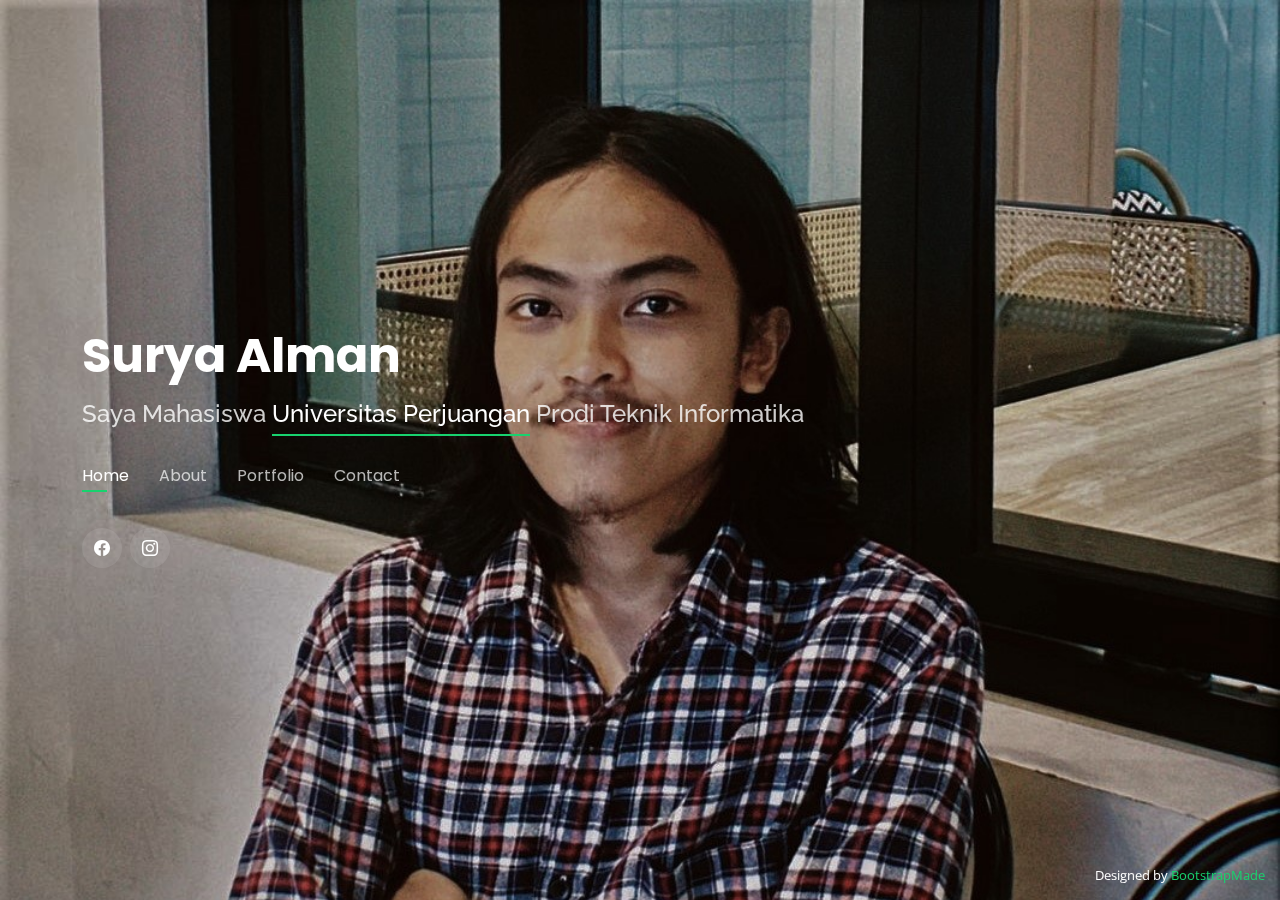
<file: index.html>
<!DOCTYPE html>
<html lang="en">

<head>
  <meta charset="utf-8">
  <meta content="width=device-width, initial-scale=1.0" name="viewport">

  <title>Surya Alman</title>
  <meta content="" name="description">
  <meta content="" name="keywords">

  <!-- Favicons -->
  <link href="assets/img/favicon.png" rel="icon">
  <link href="assets/img/apple-touch-icon.png" rel="apple-touch-icon">

  <!-- Google Fonts -->
  <link href="https://fonts.googleapis.com/css?family=Open+Sans:300,300i,400,400i,600,600i,700,700i|Raleway:300,300i,400,400i,500,500i,600,600i,700,700i|Poppins:300,300i,400,400i,500,500i,600,600i,700,700i" rel="stylesheet">

  <!-- Vendor CSS Files -->
  <link href="assets/vendor/bootstrap/css/bootstrap.min.css" rel="stylesheet">
  <link href="assets/vendor/bootstrap-icons/bootstrap-icons.css" rel="stylesheet">
  <link href="assets/vendor/boxicons/css/boxicons.min.css" rel="stylesheet">
  <link href="assets/vendor/glightbox/css/glightbox.min.css" rel="stylesheet">
  <link href="assets/vendor/remixicon/remixicon.css" rel="stylesheet">
  <link href="assets/vendor/swiper/swiper-bundle.min.css" rel="stylesheet">

  <!-- Template Main CSS File -->
  <link href="assets/css/style.css" rel="stylesheet">

  <!-- =======================================================
  * Template Name: Personal - v4.9.1
  * Template URL: https://bootstrapmade.com/personal-free-resume-bootstrap-template/
  * Author: BootstrapMade.com
  * License: https://bootstrapmade.com/license/
  ======================================================== -->
</head>

<body>

  <!-- ======= Header ======= -->
  <header id="header">
    <div class="container">

      <h1><a href="index.html">Surya Alman</a></h1>
      <!-- Uncomment below if you prefer to use an image logo -->
      <!-- <a href="index.html" class="mr-auto"><img src="assets/img/logo.png" alt="" class="img-fluid"></a> -->
      <h2>Saya Mahasiswa <span>Universitas Perjuangan</span> Prodi Teknik Informatika</h2>

      <nav id="navbar" class="navbar">
        <ul>
          <li><a class="nav-link active" href="#header">Home</a></li>
          <li><a class="nav-link" href="#about">About</a></li>
          <li><a class="nav-link" href="#portfolio">Portfolio</a></li>
          <li><a class="nav-link" href="#contact">Contact</a></li>
        </ul>
        <i class="bi bi-list mobile-nav-toggle"></i>
      </nav><!-- .navbar -->

      <div class="social-links">
        <a href="https://web.facebook.com/surya.alman.31" class="facebook"><i class="bi bi-facebook"></i></a>
        <a href="https://www.instagram.com/mhmduyong/" class="instagram"><i class="bi bi-instagram"></i></a>
      </div>

    </div>
  </header><!-- End Header -->

  <!-- ======= About Section ======= -->
  <section id="about" class="about">

    <!-- ======= About Me ======= -->
    <div class="about-me container">

      <div class="section-title">
        <h2>About</h2>
        <p>Learn more about me</p>
      </div>

      <div class="row">
        <div class="col-lg-4" data-aos="fade-right">
          <img src="assets/img/mn.jpeg" class="img-fluid" alt="">
        </div>
        <div class="col-lg-8 pt-4 pt-lg-0 content" data-aos="fade-left">
          <h3>Mahasiswa Teknik Informatika</h3>
          <p class="fst-italic">
            Saya seorang mahasiswa Universitas Perjuangan jurusan Teknik Informatika, Saya mengerti dalam dunia jaringan,
            dan saya sedang mendalami tentang pemograman.
          </p>
          <div class="row">
            <div class="col-lg-6">
              <ul>
                <li><i class="bi bi-chevron-right"></i> <strong>Birthday:</strong> <span>23 January 2002</span></li>
                <li><i class="bi bi-chevron-right"></i> <strong>Phone:</strong> <span>+6285220940626</span></li>
                <li><i class="bi bi-chevron-right"></i> <strong>City:</strong> <span>Tasikmalaya, Indonesia</span></li>
              </ul>
            </div>
            <div class="col-lg-6">
              <ul>
                <li><i class="bi bi-chevron-right"></i> <strong>Age:</strong> <span>20</span></li>
                <li><i class="bi bi-chevron-right"></i> <strong>PhEmailone:</strong> <span>suryaalman123@gmail.com</span></li>
                <li><i class="bi bi-chevron-right"></i> <strong>Hobby:</strong> <span>reading books, Mounting climbing</span></li>
              </ul>
            </div>
          </div>
          <p>
            Membuat website adalah sebuah pekerjaan yang cukup sulit dan memakan waktu yang lebih lama. Apalagi saat website tersebut digunakan
            untuk sebuah instansi tertentu yang didalamnya membuat sumber informasi. Mengapa demikian? Karena dalam pembuatan web tersebut tidaklah
            segampang yang kita kira selama ini. Banyak sekali hambatan dan kendala yang harus dihadapi dalam membuat website tersebut. Mulai dari 
            kesulitan mencari data dan bahan materi untuk dimasukan ke dalam website, Sulitnya mendesign layout website tersebut, dan masalah keamanan website tersebut.
          </p>
        </div>
      </div>

    </div><!-- End About Me -->

    <!-- ======= Counts ======= -->
    <div class="counts container">

      <div class="row">

        <div class="col-lg-3 col-md-6">
          <div class="count-box">
            <i class="bi bi-emoji-smile"></i>
            <span data-purecounter-start="0" data-purecounter-end="176" data-purecounter-duration="1" class="purecounter"></span>
            <p>Happy Clients</p>
          </div>
        </div>

        <div class="col-lg-3 col-md-6 mt-5 mt-md-0">
          <div class="count-box">
            <i class="bi bi-journal-richtext"></i>
            <span data-purecounter-start="0" data-purecounter-end="1" data-purecounter-duration="1" class="purecounter"></span>
            <p>Projects</p>
          </div>
        </div>

    </div><!-- End Counts -->

    <!-- ======= Skills  ======= -->
    <div class="skills container">

      <div class="section-title">
        <h2>Skills</h2>
      </div>

      <div class="row skills-content">

        <div class="col-lg-6">

          <div class="progress">
            <span class="skill">HTML <i class="val">80%</i></span>
            <div class="progress-bar-wrap">
              <div class="progress-bar" role="progressbar" aria-valuenow="80" aria-valuemin="0" aria-valuemax="100"></div>
            </div>
          </div>

          <div class="progress">
            <span class="skill">CSS <i class="val">70%</i></span>
            <div class="progress-bar-wrap">
              <div class="progress-bar" role="progressbar" aria-valuenow="70" aria-valuemin="0" aria-valuemax="100"></div>
            </div>
          </div>

          <div class="progress">
            <span class="skill">JavaScript <i class="val">65%</i></span>
            <div class="progress-bar-wrap">
              <div class="progress-bar" role="progressbar" aria-valuenow="65" aria-valuemin="0" aria-valuemax="100"></div>
            </div>
          </div>

        </div>

        <div class="col-lg-6">

          <div class="progress">
            <span class="skill">Jaringan <i class="val">80%</i></span>
            <div class="progress-bar-wrap">
              <div class="progress-bar" role="progressbar" aria-valuenow="80" aria-valuemin="0" aria-valuemax="100"></div>
            </div>
          </div>

          <div class="progress">
            <span class="skill">Bahasa Indonesia <i class="val">90%</i></span>
            <div class="progress-bar-wrap">
              <div class="progress-bar" role="progressbar" aria-valuenow="90" aria-valuemin="0" aria-valuemax="100"></div>
            </div>
          </div>

          <div class="progress">
            <span class="skill">Bahasa Inggris <i class="val">55%</i></span>
            <div class="progress-bar-wrap">
              <div class="progress-bar" role="progressbar" aria-valuenow="55" aria-valuemin="0" aria-valuemax="100"></div>
            </div>
          </div>

        </div>

      </div>

    </div><!-- End Skills -->

  </section><!-- End About Section -->




  <!-- ======= Portfolio Section ======= -->
  <section id="portfolio" class="portfolio">
    <div class="container">

      <div class="section-title">
        <h2>Portfolio</h2>
        <p>My Works</p>
      </div>

      <div class="row">
        <div class="col-lg-12 d-flex justify-content-center">
          </ul>
        </div>
      </div>

      <div class="row portfolio-container">

        <div class="col-lg-4 col-md-6 portfolio-item filter-app">
          <div class="portfolio-wrap">
            <img src="assets/img/portfolio/rw.PNG" class="img-fluid" alt="">
            <div class="portfolio-info">
              <h4>web</h4>
              <p>web</p>
              <div class="portfolio-links">
                <a href="assets/img/portfolio/rw.PNG" data-gallery="portfolioGallery" class="portfolio-lightbox" title="web"><i class="bx bx-plus"></i></a>
                <a href="portfolio-details.html" data-gallery="portfolioDetailsGallery" data-glightbox="type: external" class="portfolio-details-lightbox" title="Portfolio Details"><i class="bx bx-link"></i></a>
              </div>
            </div>
          </div>
        </div>

  </section><!-- End Portfolio Section -->

  <!-- ======= Contact Section ======= -->
  <section id="contact" class="contact">
    <div class="container">

      <div class="section-title">
        <h2>Contact</h2>
        <p>Contact Me</p>
      </div>

      <div class="row mt-2">

        <div class="col-md-6 d-flex align-items-stretch">
          <div class="info-box">
            <i class="bx bx-map"></i>
            <h3>My Address</h3>
            <p>Jln.Cihideung Balong GG.Hasan NO.167 KEC Cihideung, KEL Nagarawangi Kota Tasikmalaya</p>
          </div>
        </div>

        <div class="col-md-6 mt-4 mt-md-0 d-flex align-items-stretch">
          <div class="info-box">
            <i class="bx bx-share-alt"></i>
            <h3>Social Profiles</h3>
            <div class="social-links">
              <a href="#" class="facebook"><i class="bi bi-facebook"></i></a>
              <a href="#" class="instagram"><i class="bi bi-instagram"></i></a>
            </div>
          </div>
        </div>

        <div class="col-md-6 mt-4 d-flex align-items-stretch">
          <div class="info-box">
            <i class="bx bx-envelope"></i>
            <h3>Email Me</h3>
            <p>suryaalman123@gmail.com</p>
          </div>
        </div>
        <div class="col-md-6 mt-4 d-flex align-items-stretch">
          <div class="info-box">
            <i class="bx bx-phone-call"></i>
            <h3>Call Me</h3>
            <p>+6285 220 940 626</p>
          </div>
        </div>
      </div>

      <form action="forms/contact.php" method="post" role="form" class="php-email-form mt-4">
        <div class="row">
          <div class="col-md-6 form-group">
            <input type="text" name="name" class="form-control" id="name" placeholder="Your Name" required>
          </div>
          <div class="col-md-6 form-group mt-3 mt-md-0">
            <input type="email" class="form-control" name="email" id="email" placeholder="Your Email" required>
          </div>
        </div>
        <div class="form-group mt-3">
          <input type="text" class="form-control" name="subject" id="subject" placeholder="Subject" required>
        </div>
        <div class="form-group mt-3">
          <textarea class="form-control" name="message" rows="5" placeholder="Message" required></textarea>
        </div>
        <div class="my-3">
          <div class="loading">Loading</div>
          <div class="error-message"></div>
          <div class="sent-message">Your message has been sent. Thank you!</div>
        </div>
        <div class="text-center"><button type="submit">Send Message</button></div>
      </form>

    </div>
  </section><!-- End Contact Section -->

  <div class="credits">
    <!-- All the links in the footer should remain intact. -->
    <!-- You can delete the links only if you purchased the pro version. -->
    <!-- Licensing information: https://bootstrapmade.com/license/ -->
    <!-- Purchase the pro version with working PHP/AJAX contact form: https://bootstrapmade.com/personal-free-resume-bootstrap-template/ -->
    Designed by <a href="https://bootstrapmade.com/">BootstrapMade</a>
  </div>

  <!-- Vendor JS Files -->
  <script src="assets/vendor/purecounter/purecounter_vanilla.js"></script>
  <script src="assets/vendor/bootstrap/js/bootstrap.bundle.min.js"></script>
  <script src="assets/vendor/glightbox/js/glightbox.min.js"></script>
  <script src="assets/vendor/isotope-layout/isotope.pkgd.min.js"></script>
  <script src="assets/vendor/swiper/swiper-bundle.min.js"></script>
  <script src="assets/vendor/waypoints/noframework.waypoints.js"></script>
  <script src="assets/vendor/php-email-form/validate.js"></script>

  <!-- Template Main JS File -->
  <script src="assets/js/main.js"></script>

</body>

</html>
</file>
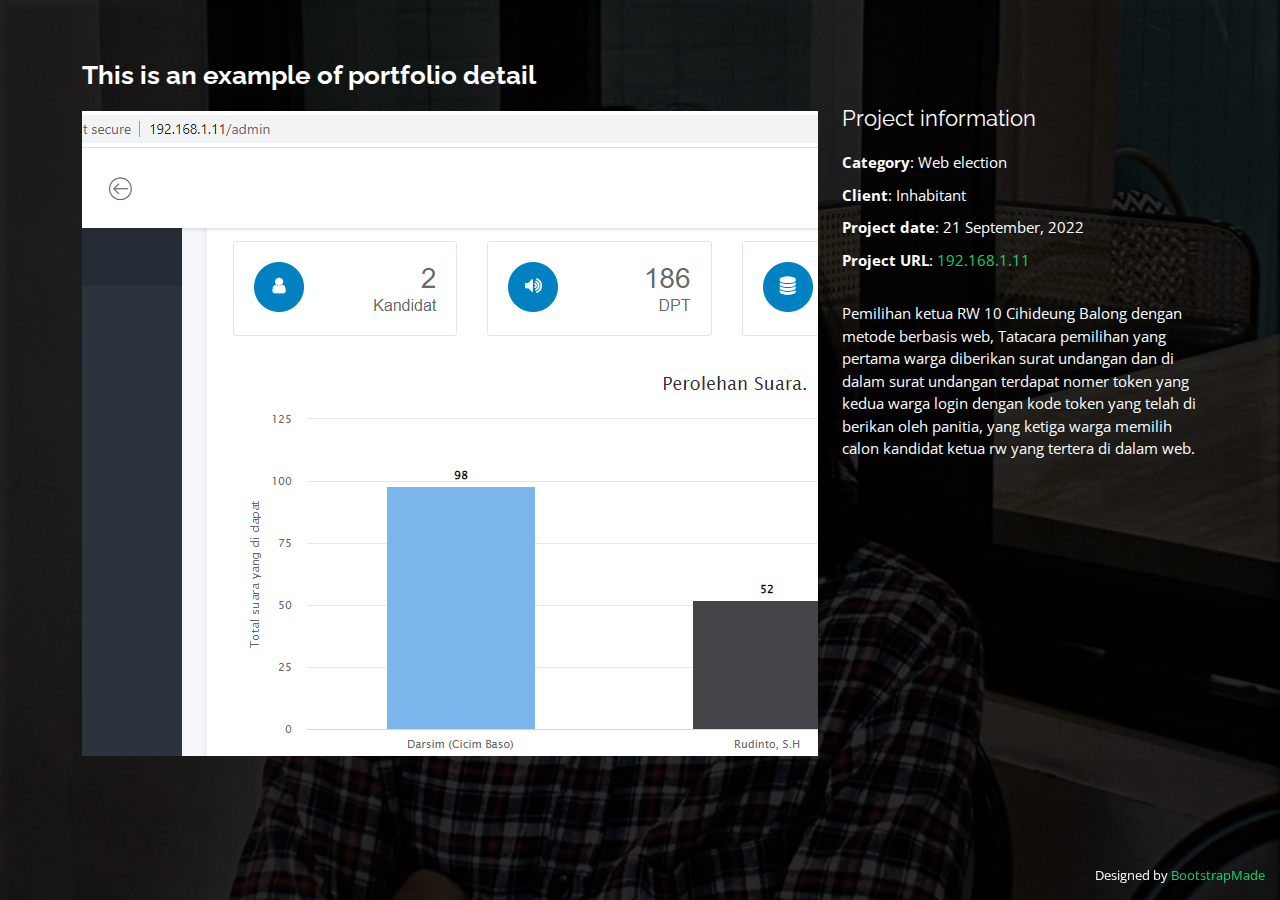
<file: portfolio-details.html>
<!DOCTYPE html>
<html lang="en">

<head>
  <meta charset="utf-8">
  <meta content="width=device-width, initial-scale=1.0" name="viewport">

  <title>Portfolio Details - Personal Bootstrap Template</title>
  <meta content="" name="description">
  <meta content="" name="keywords">

  <!-- Favicons -->
  <link href="assets/img/favicon.png" rel="icon">
  <link href="assets/img/apple-touch-icon.png" rel="apple-touch-icon">

  <!-- Google Fonts -->
  <link href="https://fonts.googleapis.com/css?family=Open+Sans:300,300i,400,400i,600,600i,700,700i|Raleway:300,300i,400,400i,500,500i,600,600i,700,700i|Poppins:300,300i,400,400i,500,500i,600,600i,700,700i" rel="stylesheet">

  <!-- Vendor CSS Files -->
  <link href="assets/vendor/bootstrap/css/bootstrap.min.css" rel="stylesheet">
  <link href="assets/vendor/bootstrap-icons/bootstrap-icons.css" rel="stylesheet">
  <link href="assets/vendor/boxicons/css/boxicons.min.css" rel="stylesheet">
  <link href="assets/vendor/glightbox/css/glightbox.min.css" rel="stylesheet">
  <link href="assets/vendor/remixicon/remixicon.css" rel="stylesheet">
  <link href="assets/vendor/swiper/swiper-bundle.min.css" rel="stylesheet">

  <!-- Template Main CSS File -->
  <link href="assets/css/style.css" rel="stylesheet">

  <!-- =======================================================
  * Template Name: Personal - v4.9.1
  * Template URL: https://bootstrapmade.com/personal-free-resume-bootstrap-template/
  * Author: BootstrapMade.com
  * License: https://bootstrapmade.com/license/
  ======================================================== -->
</head>

<body>

  <main id="main">

    <!-- ======= Portfolio Details ======= -->
    <div id="portfolio-details" class="portfolio-details">
      <div class="container">

        <div class="row">

          <div class="col-lg-8">
            <h2 class="portfolio-title">This is an example of portfolio detail</h2>

            <div class="portfolio-details-slider swiper">
              <div class="swiper-wrapper align-items-center">

                <div class="swiper-slide">
                  <img src="assets/img/portfolio/rw-portofolio detail.PNG" alt="">
                </div>

              </div>
              <div class="swiper-pagination"></div>
            </div>

          </div>

          <div class="col-lg-4 portfolio-info">
            <h3>Project information</h3>
            <ul>
              <li><strong>Category</strong>: Web election</li>
              <li><strong>Client</strong>: Inhabitant</li>
              <li><strong>Project date</strong>: 21 September, 2022</li>
              <li><strong>Project URL</strong>: <a href="#">192.168.1.11</a></li>
            </ul>

            <p>
              Pemilihan ketua RW 10 Cihideung Balong dengan metode berbasis web, Tatacara pemilihan yang pertama warga diberikan surat undangan dan di dalam surat undangan terdapat nomer token
              yang kedua warga login dengan kode token yang telah di berikan oleh panitia, yang ketiga warga memilih calon kandidat ketua rw yang tertera di dalam web.
            </p>
          </div>

        </div>

      </div>
    </div><!-- End Portfolio Details -->

  </main><!-- End #main -->

  <div class="credits">
    <!-- All the links in the footer should remain intact. -->
    <!-- You can delete the links only if you purchased the pro version. -->
    <!-- Licensing information: https://bootstrapmade.com/license/ -->
    <!-- Purchase the pro version with working PHP/AJAX contact form: https://bootstrapmade.com/personal-free-resume-bootstrap-template/ -->
    Designed by <a href="https://bootstrapmade.com/">BootstrapMade</a>
  </div>

  <!-- Vendor JS Files -->
  <script src="assets/vendor/purecounter/purecounter_vanilla.js"></script>
  <script src="assets/vendor/bootstrap/js/bootstrap.bundle.min.js"></script>
  <script src="assets/vendor/glightbox/js/glightbox.min.js"></script>
  <script src="assets/vendor/isotope-layout/isotope.pkgd.min.js"></script>
  <script src="assets/vendor/swiper/swiper-bundle.min.js"></script>
  <script src="assets/vendor/waypoints/noframework.waypoints.js"></script>
  <script src="assets/vendor/php-email-form/validate.js"></script>

  <!-- Template Main JS File -->
  <script src="assets/js/main.js"></script>

</body>

</html>
</file>
<file: assets/css/style.css>
/**
* Template Name: Personal - v4.9.1
* Template URL: https://bootstrapmade.com/personal-free-resume-bootstrap-template/
* Author: BootstrapMade.com
* License: https://bootstrapmade.com/license/
*/

/*--------------------------------------------------------------
# General
--------------------------------------------------------------*/
body {
  font-family: "Open Sans", sans-serif;
  background-color: #040404;
  color: #fff;
  position: relative;
  background: transparent;
}

body::before { 
  content: "";
  position: fixed;
  background: #040404 url("../img/mhm.jpeg") top right no-repeat;
  background-size: cover;
  left: 0;
  right: 0;
  top: 0;
  height: 100vh;
  z-index: -1;
}

@media (min-width: 1024px) {
  body::before {
    background-attachment: fixed;
  }
}

a {
  color: #18d26e;
  text-decoration: none;
}

a:hover {
  color: #35e888;
  text-decoration: none;
}

h1,
h2,
h3,
h4,
h5,
h6 {
  font-family: "Raleway", sans-serif;
}

/*--------------------------------------------------------------
# Header
--------------------------------------------------------------*/
#header {
  transition: ease-in-out 0.3s;
  position: relative;
  height: 100vh;
  display: flex;
  align-items: center;
  z-index: 997;
  overflow-y: auto;
}

#header * {
  transition: ease-in-out 0.3s;
}

#header h1 {
  font-size: 48px;
  margin: 0;
  padding: 0;
  line-height: 1;
  font-weight: 700;
  font-family: "Poppins", sans-serif;
}

#header h1 a,
#header h1 a:hover {
  color: #fff;
  line-height: 1;
  display: inline-block;
}

#header h2 {
  font-size: 24px;
  margin-top: 20px;
  color: rgba(255, 255, 255, 0.8);
}

#header h2 span {
  color: #fff;
  border-bottom: 2px solid #18d26e;
  padding-bottom: 6px;
}

#header img {
  padding: 0;
  margin: 0;
}

#header .social-links {
  margin-top: 40px;
  display: flex;
}

#header .social-links a {
  font-size: 16px;
  display: flex;
  justify-content: center;
  align-items: center;
  background: rgba(255, 255, 255, 0.1);
  color: #fff;
  line-height: 1;
  margin-right: 8px;
  border-radius: 50%;
  width: 40px;
  height: 40px;
}

#header .social-links a:hover {
  background: #18d26e;
}

@media (max-width: 992px) {
  #header h1 {
    font-size: 36px;
  }

  #header h2 {
    font-size: 20px;
    line-height: 30px;
  }

  #header .social-links {
    margin-top: 15px;
  }

  #header .container {
    display: flex;
    flex-direction: column;
    align-items: center;
  }
}

/* Header Top */
#header.header-top {
  height: 80px;
  position: fixed;
  left: 0;
  top: 0;
  right: 0;
  background: rgba(0, 0, 0, 0.9);
}

#header.header-top .social-links,
#header.header-top h2 {
  display: none;
}

#header.header-top h1 {
  margin-right: auto;
  font-size: 36px;
}

#header.header-top .container {
  display: flex;
  align-items: center;
}

#header.header-top .navbar {
  margin: 0;
}

@media (max-width: 768px) {
  #header.header-top {
    height: 60px;
  }

  #header.header-top h1 {
    font-size: 26px;
  }
}

/*--------------------------------------------------------------
# Navigation Menu
--------------------------------------------------------------*/
/**
* Desktop Navigation 
*/
.navbar {
  padding: 0;
  margin-top: 35px;
}

.navbar ul {
  margin: 0;
  padding: 0;
  display: flex;
  list-style: none;
  align-items: center;
}

.navbar li {
  position: relative;
}

.navbar li+li {
  margin-left: 30px;
}

.navbar a,
.navbar a:focus {
  display: flex;
  align-items: center;
  justify-content: space-between;
  padding: 0;
  font-family: "Poppins", sans-serif;
  font-size: 16px;
  font-weight: 400;
  color: rgba(255, 255, 255, 0.7);
  white-space: nowrap;
  transition: 0.3s;
}

.navbar a i,
.navbar a:focus i {
  font-size: 12px;
  line-height: 0;
  margin-left: 5px;
}

.navbar a:before {
  content: "";
  position: absolute;
  width: 0;
  height: 2px;
  bottom: -4px;
  left: 0;
  background-color: #18d26e;
  visibility: hidden;
  width: 0px;
  transition: all 0.3s ease-in-out 0s;
}

.navbar a:hover:before,
.navbar li:hover>a:before,
.navbar .active:before {
  visibility: visible;
  width: 25px;
}

.navbar a:hover,
.navbar .active,
.navbar .active:focus,
.navbar li:hover>a {
  color: #fff;
}

/**
* Mobile Navigation 
*/
.mobile-nav-toggle {
  color: #fff;
  font-size: 28px;
  cursor: pointer;
  display: none;
  line-height: 0;
  transition: 0.5s;
  position: fixed;
  right: 15px;
  top: 15px;
}

@media (max-width: 991px) {
  .mobile-nav-toggle {
    display: block;
  }

  .navbar ul {
    display: none;
  }
}

.navbar-mobile {
  position: fixed;
  overflow: hidden;
  top: 0;
  right: 0;
  left: 0;
  bottom: 0;
  background: rgba(0, 0, 0, 0.9);
  transition: 0.3s;
  z-index: 999;
  margin-top: 0;
}

.navbar-mobile .mobile-nav-toggle {
  position: absolute;
  top: 15px;
  right: 15px;
}

.navbar-mobile ul {
  display: block;
  position: absolute;
  top: 55px;
  right: 15px;
  bottom: 45px;
  left: 15px;
  padding: 10px 0;
  overflow-y: auto;
  transition: 0.3s;
  border: 2px solid rgba(255, 255, 255, 0.2);
}

.navbar-mobile li {
  padding: 12px 20px;
}

.navbar-mobile li+li {
  margin: 0;
}

.navbar-mobile a,
.navbar-mobile a:focus {
  font-size: 16px;
  position: relative;
}

/*--------------------------------------------------------------
# Sections General
--------------------------------------------------------------*/
section {
  overflow: hidden;
  position: absolute;
  width: 100%;
  top: 140px;
  bottom: 100%;
  opacity: 0;
  transition: ease-in-out 0.4s;
  z-index: 2;
}

section.section-show {
  top: 100px;
  bottom: auto;
  opacity: 1;
  padding-bottom: 45px;
}

section .container {
  background: rgba(0, 0, 0, 0.9);
  padding: 30px;
}

@media (max-width: 768px) {
  section {
    top: 120px;
  }

  section.section-show {
    top: 80px;
  }
}

.section-title h2 {
  font-size: 14px;
  font-weight: 500;
  padding: 0;
  line-height: 1px;
  margin: 0 0 20px 0;
  letter-spacing: 2px;
  text-transform: uppercase;
  color: #aaaaaa;
  font-family: "Poppins", sans-serif;
}

.section-title h2::after {
  content: "";
  width: 120px;
  height: 1px;
  display: inline-block;
  background: #4ceb95;
  margin: 4px 10px;
}

.section-title p {
  margin: 0;
  margin: -15px 0 15px 0;
  font-size: 36px;
  font-weight: 700;
  text-transform: uppercase;
  font-family: "Poppins", sans-serif;
  color: #fff;
}

/*--------------------------------------------------------------
# About
--------------------------------------------------------------*/
.about-me .content h3 {
  font-weight: 700;
  font-size: 26px;
  color: #18d26e;
}

.about-me .content ul {
  list-style: none;
  padding: 0;
}

.about-me .content ul li {
  margin-bottom: 20px;
  display: flex;
  align-items: center;
}

.about-me .content ul strong {
  margin-right: 10px;
}

.about-me .content ul i {
  font-size: 16px;
  margin-right: 5px;
  color: #18d26e;
  line-height: 0;
}

.about-me .content p:last-child {
  margin-bottom: 0;
}

/*--------------------------------------------------------------
# Counts
--------------------------------------------------------------*/
.counts {
  padding: 70px 0 60px;
}

.counts .count-box {
  padding: 30px 30px 25px 30px;
  width: 100%;
  position: relative;
  text-align: center;
  background: rgba(255, 255, 255, 0.08);
}

.counts .count-box i {
  position: absolute;
  top: -25px;
  left: 50%;
  transform: translateX(-50%);
  font-size: 24px;
  background: rgba(255, 255, 255, 0.1);
  padding: 12px;
  color: #18d26e;
  border-radius: 50px;
  line-height: 0;
}

.counts .count-box span {
  font-size: 36px;
  display: block;
  font-weight: 600;
  color: #fff;
}

.counts .count-box p {
  padding: 0;
  margin: 0;
  font-family: "Raleway", sans-serif;
  font-size: 14px;
}

/*--------------------------------------------------------------
# Skills
--------------------------------------------------------------*/
.skills .progress {
  height: 60px;
  display: block;
  background: none;
  border-radius: 0;
}

.skills .progress .skill {
  padding: 10px 0;
  margin: 0;
  text-transform: uppercase;
  display: block;
  font-weight: 600;
  font-family: "Poppins", sans-serif;
  color: #fff;
}

.skills .progress .skill .val {
  float: right;
  font-style: normal;
}

.skills .progress-bar-wrap {
  background: rgba(255, 255, 255, 0.2);
}

.skills .progress-bar {
  width: 1px;
  height: 10px;
  transition: 0.9s;
  background-color: #18d26e;
}

/*--------------------------------------------------------------
# Interests
--------------------------------------------------------------*/
.interests .icon-box {
  display: flex;
  align-items: center;
  padding: 20px;
  background: rgba(255, 255, 255, 0.08);
  transition: ease-in-out 0.3s;
}

.interests .icon-box i {
  font-size: 32px;
  padding-right: 10px;
  line-height: 1;
}

.interests .icon-box h3 {
  font-weight: 700;
  margin: 0;
  padding: 0;
  line-height: 1;
  font-size: 16px;
  color: #fff;
}

.interests .icon-box:hover {
  background: rgba(255, 255, 255, 0.12);
}

/*--------------------------------------------------------------
# Testimonials
--------------------------------------------------------------*/
.testimonials .testimonials-carousel,
.testimonials .testimonials-slider {
  overflow: hidden;
}

.testimonials .testimonial-item {
  box-sizing: content-box;
  min-height: 320px;
}

.testimonials .testimonial-item .testimonial-img {
  width: 90px;
  border-radius: 50%;
  margin: -40px 0 0 40px;
  position: relative;
  z-index: 2;
  border: 6px solid rgba(255, 255, 255, 0.12);
}

.testimonials .testimonial-item h3 {
  font-size: 18px;
  font-weight: bold;
  margin: 10px 0 5px 45px;
  color: #fff;
}

.testimonials .testimonial-item h4 {
  font-size: 14px;
  color: #999;
  margin: 0 0 0 45px;
}

.testimonials .testimonial-item .quote-icon-left,
.testimonials .testimonial-item .quote-icon-right {
  color: rgba(255, 255, 255, 0.25);
  font-size: 26px;
}

.testimonials .testimonial-item .quote-icon-left {
  display: inline-block;
  left: -5px;
  position: relative;
}

.testimonials .testimonial-item .quote-icon-right {
  display: inline-block;
  right: -5px;
  position: relative;
  top: 10px;
}

.testimonials .testimonial-item p {
  font-style: italic;
  margin: 0 15px 0 15px;
  padding: 20px 20px 60px 20px;
  background: rgba(255, 255, 255, 0.1);
  position: relative;
  border-radius: 6px;
  position: relative;
  z-index: 1;
}

.testimonials .swiper-pagination {
  margin-top: 20px;
  position: relative;
}

.testimonials .swiper-pagination .swiper-pagination-bullet {
  width: 12px;
  height: 12px;
  opacity: 1;
  background-color: rgba(255, 255, 255, 0.3);
}

.testimonials .swiper-pagination .swiper-pagination-bullet-active {
  background-color: #18d26e;
}

/*--------------------------------------------------------------
# Resume
--------------------------------------------------------------*/
.resume .resume-title {
  font-size: 26px;
  font-weight: 700;
  margin-top: 20px;
  margin-bottom: 20px;
  color: #fff;
}

.resume .resume-item {
  padding: 0 0 20px 20px;
  margin-top: -2px;
  border-left: 2px solid rgba(255, 255, 255, 0.2);
  position: relative;
}

.resume .resume-item h4 {
  line-height: 18px;
  font-size: 18px;
  font-weight: 600;
  text-transform: uppercase;
  font-family: "Poppins", sans-serif;
  color: #18d26e;
  margin-bottom: 10px;
}

.resume .resume-item h5 {
  font-size: 16px;
  background: rgba(255, 255, 255, 0.15);
  padding: 5px 15px;
  display: inline-block;
  font-weight: 600;
  margin-bottom: 10px;
}

.resume .resume-item ul {
  padding-left: 20px;
}

.resume .resume-item ul li {
  padding-bottom: 10px;
}

.resume .resume-item:last-child {
  padding-bottom: 0;
}

.resume .resume-item::before {
  content: "";
  position: absolute;
  width: 16px;
  height: 16px;
  border-radius: 50px;
  left: -9px;
  top: 0;
  background: #18d26e;
  border: 2px solid #18d26e;
}

/*--------------------------------------------------------------
# Services
--------------------------------------------------------------*/
.services .icon-box {
  text-align: center;
  background: rgba(204, 204, 204, 0.1);
  padding: 80px 20px;
  transition: all ease-in-out 0.3s;
}

.services .icon-box .icon {
  margin: 0 auto;
  width: 64px;
  height: 64px;
  background: #18d26e;
  border-radius: 5px;
  transition: all 0.3s ease-out 0s;
  display: flex;
  align-items: center;
  justify-content: center;
  margin-bottom: 20px;
  transform-style: preserve-3d;
}

.services .icon-box .icon i {
  color: #fff;
  font-size: 28px;
}

.services .icon-box .icon::before {
  position: absolute;
  content: "";
  left: -8px;
  top: -8px;
  height: 100%;
  width: 100%;
  background: rgba(255, 255, 255, 0.15);
  border-radius: 5px;
  transition: all 0.3s ease-out 0s;
  transform: translateZ(-1px);
}

.services .icon-box h4 {
  font-weight: 700;
  margin-bottom: 15px;
  font-size: 24px;
}

.services .icon-box h4 a {
  color: #fff;
}

.services .icon-box p {
  line-height: 24px;
  font-size: 14px;
  margin-bottom: 0;
}

.services .icon-box:hover {
  background: #18d26e;
  border-color: #18d26e;
}

.services .icon-box:hover .icon {
  background: #fff;
}

.services .icon-box:hover .icon i {
  color: #18d26e;
}

.services .icon-box:hover .icon::before {
  background: #35e888;
}

.services .icon-box:hover h4 a,
.services .icon-box:hover p {
  color: #fff;
}

/*--------------------------------------------------------------
# Portfolio
--------------------------------------------------------------*/
.portfolio .portfolio-item {
  margin-bottom: 30px;
}

.portfolio #portfolio-flters {
  padding: 0;
  margin: 0 auto 15px auto;
  list-style: none;
  text-align: center;
  border-radius: 50px;
  padding: 2px 15px;
}

.portfolio #portfolio-flters li {
  cursor: pointer;
  display: inline-block;
  padding: 8px 16px 10px 16px;
  font-size: 14px;
  font-weight: 600;
  line-height: 1;
  text-transform: uppercase;
  color: #fff;
  background: rgba(255, 255, 255, 0.1);
  margin: 0 3px 10px 3px;
  transition: all 0.3s ease-in-out;
  border-radius: 4px;
}

.portfolio #portfolio-flters li:hover,
.portfolio #portfolio-flters li.filter-active {
  background: #18d26e;
}

.portfolio #portfolio-flters li:last-child {
  margin-right: 0;
}

.portfolio .portfolio-wrap {
  transition: 0.3s;
  position: relative;
  overflow: hidden;
  z-index: 1;
  background: rgba(0, 0, 0, 0.6);
}

.portfolio .portfolio-wrap::before {
  content: "";
  background: rgba(0, 0, 0, 0.6);
  position: absolute;
  left: 30px;
  right: 30px;
  top: 30px;
  bottom: 30px;
  transition: all ease-in-out 0.3s;
  z-index: 2;
  opacity: 0;
}

.portfolio .portfolio-wrap .portfolio-info {
  opacity: 0;
  position: absolute;
  top: 0;
  left: 0;
  right: 0;
  bottom: 0;
  text-align: center;
  z-index: 3;
  transition: all ease-in-out 0.3s;
  display: flex;
  flex-direction: column;
  justify-content: center;
  align-items: center;
}

.portfolio .portfolio-wrap .portfolio-info::before {
  display: block;
  content: "";
  width: 48px;
  height: 48px;
  position: absolute;
  top: 35px;
  left: 35px;
  border-top: 3px solid #fff;
  border-left: 3px solid #fff;
  transition: all 0.5s ease 0s;
  z-index: 9994;
}

.portfolio .portfolio-wrap .portfolio-info::after {
  display: block;
  content: "";
  width: 48px;
  height: 48px;
  position: absolute;
  bottom: 35px;
  right: 35px;
  border-bottom: 3px solid #fff;
  border-right: 3px solid #fff;
  transition: all 0.5s ease 0s;
  z-index: 9994;
}

.portfolio .portfolio-wrap .portfolio-info h4 {
  font-size: 20px;
  color: #fff;
  font-weight: 600;
}

.portfolio .portfolio-wrap .portfolio-info p {
  color: #ffffff;
  font-size: 14px;
  text-transform: uppercase;
  padding: 0;
  margin: 0;
}

.portfolio .portfolio-wrap .portfolio-links {
  text-align: center;
  z-index: 4;
}

.portfolio .portfolio-wrap .portfolio-links a {
  color: #fff;
  margin: 0 2px;
  font-size: 28px;
  display: inline-block;
  transition: 0.3s;
}

.portfolio .portfolio-wrap .portfolio-links a:hover {
  color: #63eda3;
}

.portfolio .portfolio-wrap:hover::before {
  top: 0;
  left: 0;
  right: 0;
  bottom: 0;
  opacity: 1;
}

.portfolio .portfolio-wrap:hover .portfolio-info {
  opacity: 1;
}

.portfolio .portfolio-wrap:hover .portfolio-info::before {
  top: 15px;
  left: 15px;
}

.portfolio .portfolio-wrap:hover .portfolio-info::after {
  bottom: 15px;
  right: 15px;
}

/*--------------------------------------------------------------
# Portfolio Details
--------------------------------------------------------------*/
.portfolio-details {
  padding-top: 40px;
  background: rgba(0, 0, 0, 0.8);
  position: fixed;
  left: 0;
  right: 0;
  top: 0;
  bottom: 0;
  overflow-y: auto;
}

.portfolio-details .container {
  padding-top: 20px;
  padding-bottom: 40px;
}

.portfolio-details .portfolio-title {
  font-size: 26px;
  font-weight: 700;
  margin-bottom: 20px;
}

.portfolio-details .portfolio-info {
  padding-top: 45px;
}

.portfolio-details .portfolio-info h3 {
  font-size: 22px;
  font-weight: 400;
  margin-bottom: 20px;
}

.portfolio-details .portfolio-info ul {
  list-style: none;
  padding: 0;
  font-size: 15px;
}

.portfolio-details .portfolio-info ul li+li {
  margin-top: 10px;
}

.portfolio-details .portfolio-info p {
  font-size: 15px;
  padding: 15px 0 0 0;
}

@media (max-width: 992px) {
  .portfolio-details .portfolio-info {
    padding-top: 20px;
  }
}

.portfolio-details .swiper-pagination {
  margin-top: 20px;
  position: relative;
}

.portfolio-details .swiper-pagination .swiper-pagination-bullet {
  width: 12px;
  height: 12px;
  opacity: 1;
  background-color: rgba(255, 255, 255, 0.3);
}

.portfolio-details .swiper-pagination .swiper-pagination-bullet-active {
  background-color: #18d26e;
}

/*--------------------------------------------------------------
# Contact
--------------------------------------------------------------*/
.contact .info-box {
  color: #444444;
  padding: 20px;
  width: 100%;
  background: rgba(255, 255, 255, 0.08);
}

.contact .info-box i.bx {
  font-size: 24px;
  color: #18d26e;
  border-radius: 50%;
  padding: 14px;
  float: left;
  background: rgba(255, 255, 255, 0.1);
}

.contact .info-box h3 {
  font-size: 20px;
  color: rgba(255, 255, 255, 0.5);
  font-weight: 700;
  margin: 10px 0 8px 68px;
}

.contact .info-box p {
  padding: 0;
  color: #fff;
  line-height: 24px;
  font-size: 14px;
  margin: 0 0 0 68px;
}

.contact .info-box .social-links {
  margin: 5px 0 0 68px;
  display: flex;
}

.contact .info-box .social-links a {
  font-size: 18px;
  display: inline-block;
  color: #fff;
  line-height: 1;
  margin-right: 12px;
  transition: 0.3s;
}

.contact .info-box .social-links a:hover {
  color: #18d26e;
}

.contact .php-email-form {
  padding: 30px;
  background: rgba(255, 255, 255, 0.08);
}

.contact .php-email-form .error-message {
  display: none;
  background: rgba(255, 255, 255, 0.08);
  background: #ed3c0d;
  text-align: left;
  padding: 15px;
  font-weight: 600;
}

.contact .php-email-form .error-message br+br {
  margin-top: 25px;
}

.contact .php-email-form .sent-message {
  display: none;
  background: rgba(255, 255, 255, 0.08);
  background: #18d26e;
  text-align: center;
  padding: 15px;
  font-weight: 600;
}

.contact .php-email-form .loading {
  display: none;
  background: rgba(255, 255, 255, 0.08);
  text-align: center;
  padding: 15px;
}

.contact .php-email-form .loading:before {
  content: "";
  display: inline-block;
  border-radius: 50%;
  width: 24px;
  height: 24px;
  margin: 0 10px -6px 0;
  border: 3px solid #18d26e;
  border-top-color: #eee;
  -webkit-animation: animate-loading 1s linear infinite;
  animation: animate-loading 1s linear infinite;
}

.contact .php-email-form input,
.contact .php-email-form textarea {
  border-radius: 0;
  box-shadow: none;
  font-size: 14px;
  background: rgba(255, 255, 255, 0.08);
  border: 0;
  transition: 0.3s;
  color: #fff;
}

.contact .php-email-form input:focus,
.contact .php-email-form textarea:focus {
  background-color: rgba(255, 255, 255, 0.11);
}

.contact .php-email-form input::-moz-placeholder,
.contact .php-email-form textarea::-moz-placeholder {
  color: rgba(255, 255, 255, 0.3);
  opacity: 1;
}

.contact .php-email-form input::placeholder,
.contact .php-email-form textarea::placeholder {
  color: rgba(255, 255, 255, 0.3);
  opacity: 1;
}

.contact .php-email-form input {
  padding: 10px 15px;
}

.contact .php-email-form textarea {
  padding: 12px 15px;
}

.contact .php-email-form button[type=submit] {
  background: #18d26e;
  border: 0;
  padding: 10px 30px;
  color: #fff;
  transition: 0.4s;
  border-radius: 4px;
}

.contact .php-email-form button[type=submit]:hover {
  background: #15bb62;
}

@-webkit-keyframes animate-loading {
  0% {
    transform: rotate(0deg);
  }

  100% {
    transform: rotate(360deg);
  }
}

@keyframes animate-loading {
  0% {
    transform: rotate(0deg);
  }

  100% {
    transform: rotate(360deg);
  }
}

/*--------------------------------------------------------------
# Credits
--------------------------------------------------------------*/
.credits {
  position: fixed;
  right: 0;
  left: 0;
  bottom: 0;
  padding: 15px;
  text-align: right;
  font-size: 13px;
  color: #fff;
  z-index: 999999;
}

@media (max-width: 992px) {
  .credits {
    text-align: center;
    padding: 10px;
    background: rgba(0, 0, 0, 0.8);
  }
}

.credits a {
  color: #18d26e;
  transition: 0.3s;
}

.credits a:hover {
  color: #fff;
}
</file>
